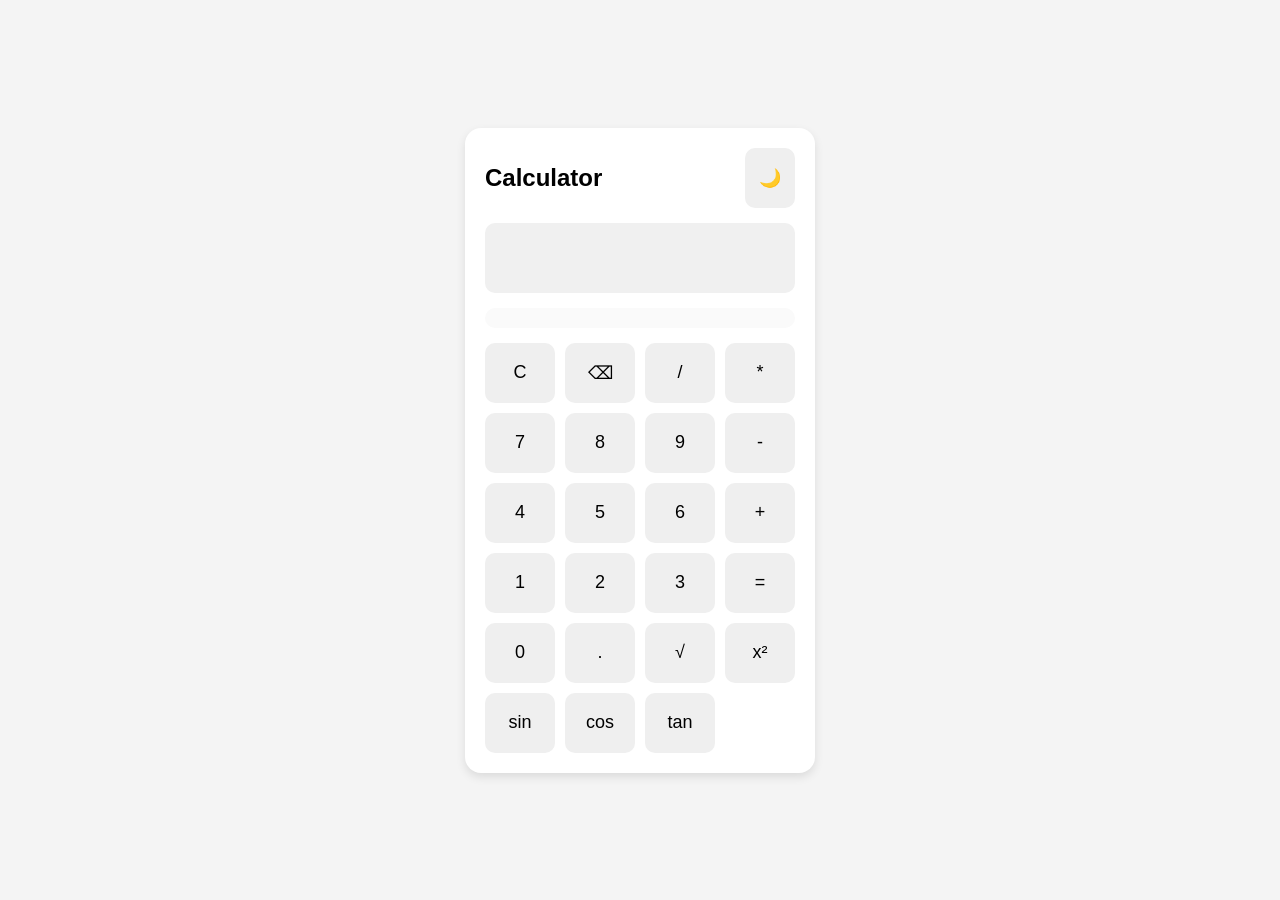
<file: Calculator_App/index.html>
<!DOCTYPE html>
<html lang="en">
<head>
    <meta charset="UTF-8">
    <meta name="viewport"
          content="width=device-width, initial-scale=1.0">

    <title>Advanced Calculator</title>

    <link rel="stylesheet" href="style.css">
</head>
<body>

    <div class="calculator">

        <div class="top-bar">
            <h2>Calculator</h2>

            <button id="theme-toggle">
                🌙
            </button>
        </div>

        <input
            type="text"
            id="display"
            disabled
        >

        <div id="history"></div>

        <div class="buttons">

            <!-- Row 1 -->
            <button>C</button>
            <button>⌫</button>
            <button>/</button>
            <button>*</button>

            <!-- Row 2 -->
            <button>7</button>
            <button>8</button>
            <button>9</button>
            <button>-</button>

            <!-- Row 3 -->
            <button>4</button>
            <button>5</button>
            <button>6</button>
            <button>+</button>

            <!-- Row 4 -->
            <button>1</button>
            <button>2</button>
            <button>3</button>
            <button>=</button>

            <!-- Row 5 -->
            <button>0</button>
            <button>.</button>
            <button>√</button>
            <button>x²</button>

            <!-- Row 6 -->
            <button>sin</button>
            <button>cos</button>
            <button>tan</button>

        </div>

    </div>

    <script src="script.js"></script>

</body>
</html>
</file>
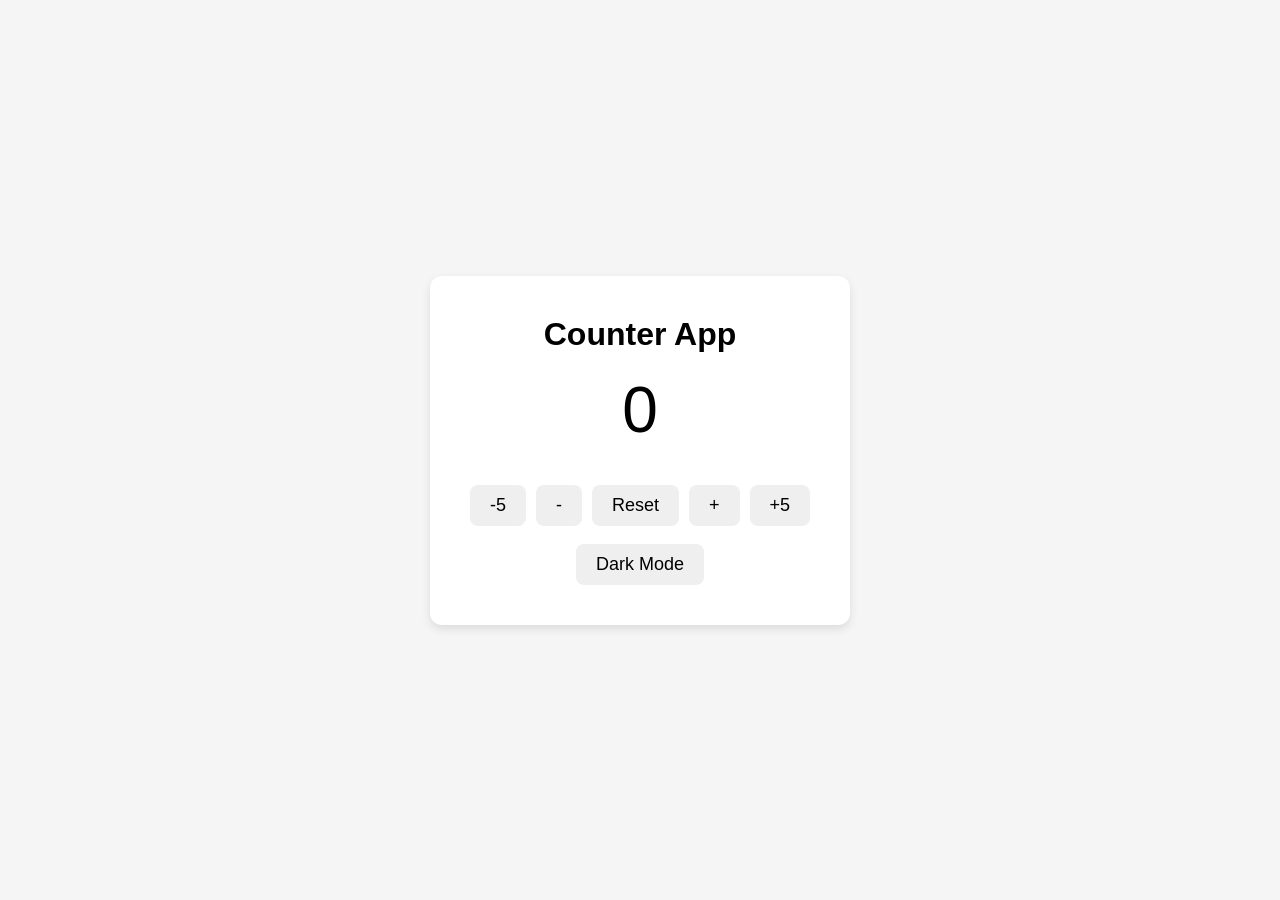
<file: counter_App/index.html>
<!DOCTYPE html>
<html lang="en">
<head>
    <meta charset="UTF-8">
    <meta name="viewport" content="width=device-width, initial-scale=1.0">
    <title>Counter App</title>
    <link rel="stylesheet" href="styles.css">
</head>
<body>
    <div class="container">
        <h1>Counter App</h1>
        <div id="count">0</div><br>

        <div class="buttons">
            <button id="-5">-5</button>
            <button id="decrease">-</button>
            <button id="reset">Reset</button>
            <button id="increase">+</button>
            <button id="+5">+5</button>
            
        </div><br>
        <button id="dark-mode">Dark Mode</button>
    </div>
    
    <script src = "script.js"></script>
</body>
</html>
</file>
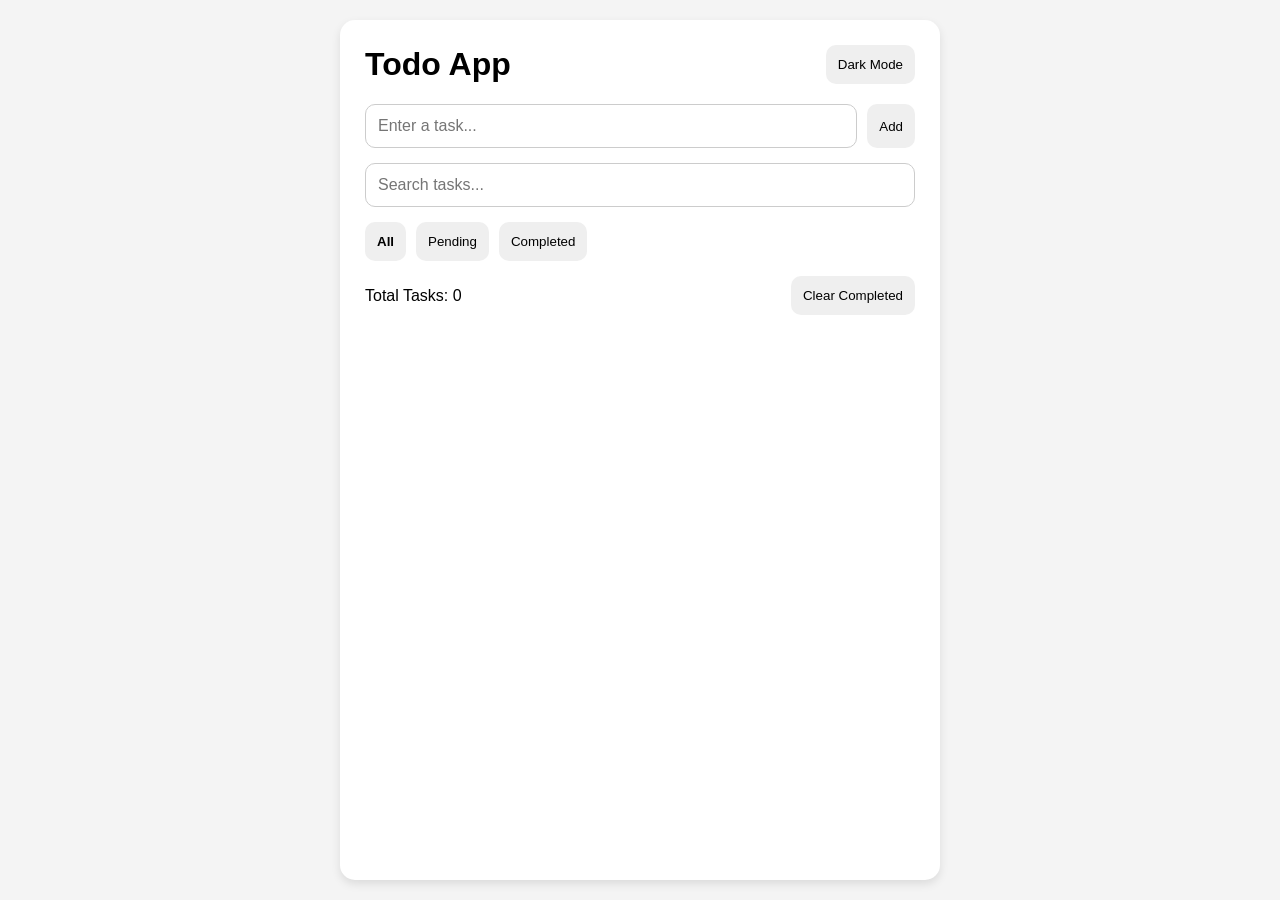
<file: To-Do_List/index.html>
<!DOCTYPE html>
<html lang="en">
<head>
    <meta charset="UTF-8">
    <meta name="viewport" content="width=device-width, initial-scale=1.0">
    <title>Advanced Todo App</title>
    <link rel="stylesheet" href="style.css">
</head>
<body>

    <div class="container">

        <div class="header">
            <h1>Todo App</h1>
            <button id="theme-toggle">Dark Mode</button>
        </div>

        <div class="input-section">
            <input
                type="text"
                id="task-input"
                placeholder="Enter a task..."
            >

            <button id="add-button">
                Add
            </button>
        </div>

        <input
            type="text"
            id="search-input"
            placeholder="Search tasks..."
        >

        <div class="filters">
            <button class="filter-btn active" data-filter="all">
                All
            </button>

            <button class="filter-btn" data-filter="pending">
                Pending
            </button>

            <button class="filter-btn" data-filter="completed">
                Completed
            </button>
        </div>

        <div class="info">
            <p id="task-count">Total Tasks: 0</p>

            <button id="clear-completed">
                Clear Completed
            </button>
        </div>

        <ul id="task-list"></ul>

    </div>

    <script src="script.js"></script>

</body>
</html>
</file>
<file: Calculator_App/style.css>
* {
    margin: 0;
    padding: 0;
    box-sizing: border-box;
}

body {
    min-height: 100vh;

    display: flex;
    justify-content: center;
    align-items: center;

    font-family: Arial, sans-serif;

    background-color: #f4f4f4;

    padding: 20px;

    transition: background-color 0.3s;
}

.calculator {
    width: 350px;

    background-color: white;

    padding: 20px;

    border-radius: 16px;

    box-shadow:
        0 4px 10px rgba(0, 0, 0, 0.1);

    animation: fadeIn 0.5s ease;
}

.top-bar {
    display: flex;
    justify-content: space-between;
    align-items: center;

    margin-bottom: 15px;
}

#theme-toggle {
    width: 50px;
}

#display {
    width: 100%;

    height: 70px;

    margin-bottom: 15px;

    padding: 10px;

    border: none;
    border-radius: 10px;

    background-color: #f0f0f0;

    font-size: 28px;

    text-align: right;
}

#history {
    max-height: 120px;

    overflow-y: auto;

    margin-bottom: 15px;

    padding: 10px;

    border-radius: 10px;

    background-color: #fafafa;

    font-size: 14px;
}

#history p {
    margin-bottom: 5px;

    color: #666;
}

.buttons {
    display: grid;

    grid-template-columns: repeat(4, 1fr);

    gap: 10px;
}

button {
    height: 60px;

    border: none;

    border-radius: 10px;

    font-size: 18px;

    cursor: pointer;

    transition:
        transform 0.1s,
        opacity 0.2s;
}

button:hover {
    opacity: 0.85;
}

button:active {
    transform: scale(0.95);
}

/* Display animation */
.animate {
    transform: scale(1.03);

    transition: 0.15s;
}

/* Dark Mode */
.dark {
    background-color: #121212;
}

.dark .calculator {
    background-color: #1f1f1f;
}

.dark #display {
    background-color: #333;

    color: white;
}

.dark button {
    background-color: #444;

    color: white;
}

.dark #history {
    background-color: #2a2a2a;
}

.dark #history p {
    color: #ccc;
}

/* Fade animation */
@keyframes fadeIn {

    from {
        opacity: 0;

        transform: translateY(20px);
    }

    to {
        opacity: 1;

        transform: translateY(0);
    }
}

/* Mobile Responsive */
@media (max-width: 500px) {

    .calculator {
        width: 100%;
    }

    button {
        height: 55px;

        font-size: 16px;
    }

    #display {
        font-size: 22px;
    }
}
</file>
<file: counter_App/styles.css>
*{
    margin: 0;
    padding: 0;
    box-sizing: border-box;
}

body{
    font-family: Arial, sans-serif;
    height:100vh;

    display: flex;
    justify-content: center;
    align-items: center;
    background-color: #f5f5f5;
}

.container{
    background-color: white;
    padding: 40px;
    border-radius: 12px;
    text-align: center;
    box-shadow: 0 4px 10px rgba(0,0,0,0.1);
}

h1{
    margin-bottom: 20px;
}

#count{
    font-size: 64px;
    margin-bottom: 20px
}

.buttons{
    display: flex;
    gap: 10px;
}

button{
    padding: 10px 20px;
    font-size: 18px;
    border:none;
    border-radius: 8px;

    cursor: pointer;
    transition: 0.2s;
}

button:hover{
    opacity:0.8;
}


.dark {
    background-color: #121212;
    color: white;
}

.dark .container {
    background-color: #1e1e1e;
}

/* Counter animation */
.animate {
    transform: scale(1.2);
    transition: 0.2s;
}
</file>
<file: To-Do_List/style.css>
* {
    margin: 0;
    padding: 0;
    box-sizing: border-box;
}

body {
    min-height: 100vh;
    padding: 20px;

    display: flex;
    justify-content: center;

    font-family: Arial, sans-serif;

    background-color: #f4f4f4;

    transition: 0.3s;
}

.container {
    width: 100%;
    max-width: 600px;

    background: white;

    padding: 25px;

    border-radius: 15px;

    box-shadow: 0 4px 10px rgba(0,0,0,0.1);
}

.header {
    display: flex;
    justify-content: space-between;
    align-items: center;

    margin-bottom: 20px;
}

.input-section {
    display: flex;
    gap: 10px;

    margin-bottom: 15px;
}

#task-input {
    flex: 1;
}

input {
    padding: 12px;

    border: 1px solid #ccc;
    border-radius: 10px;

    font-size: 16px;
}

button {
    border: none;

    padding: 12px;

    border-radius: 10px;

    cursor: pointer;

    transition: 0.2s;
}

button:hover {
    opacity: 0.85;
}

#search-input {
    width: 100%;

    margin-bottom: 15px;
}

.filters {
    display: flex;
    gap: 10px;

    margin-bottom: 15px;
}

.active {
    font-weight: bold;
}

.info {
    display: flex;
    justify-content: space-between;
    align-items: center;

    margin-bottom: 15px;
}

#task-list {
    list-style: none;
}

.task-item {
    display: flex;
    justify-content: space-between;
    align-items: center;

    background: #f9f9f9;

    padding: 12px;

    margin-bottom: 10px;

    border-radius: 10px;

    animation: fadeIn 0.3s ease;
}

.task-left {
    display: flex;
    align-items: center;
    gap: 10px;
}

.completed {
    text-decoration: line-through;
    opacity: 0.6;
}

.task-buttons {
    display: flex;
    gap: 8px;
}

.dark {
    background-color: #121212;
}

.dark .container {
    background-color: #1f1f1f;
    color: white;
}

.dark input {
    background-color: #333;
    color: white;
    border-color: #555;
}

.dark .task-item {
    background-color: #2d2d2d;
}

.dark button {
    background-color: #444;
    color: white;
}

@keyframes fadeIn {

    from {
        opacity: 0;
        transform: translateY(10px);
    }

    to {
        opacity: 1;
        transform: translateY(0);
    }
}

@media (max-width: 600px) {

    .input-section {
        flex-direction: column;
    }

    .filters {
        flex-wrap: wrap;
    }

    .info {
        flex-direction: column;
        gap: 10px;
    }
}
</file>
